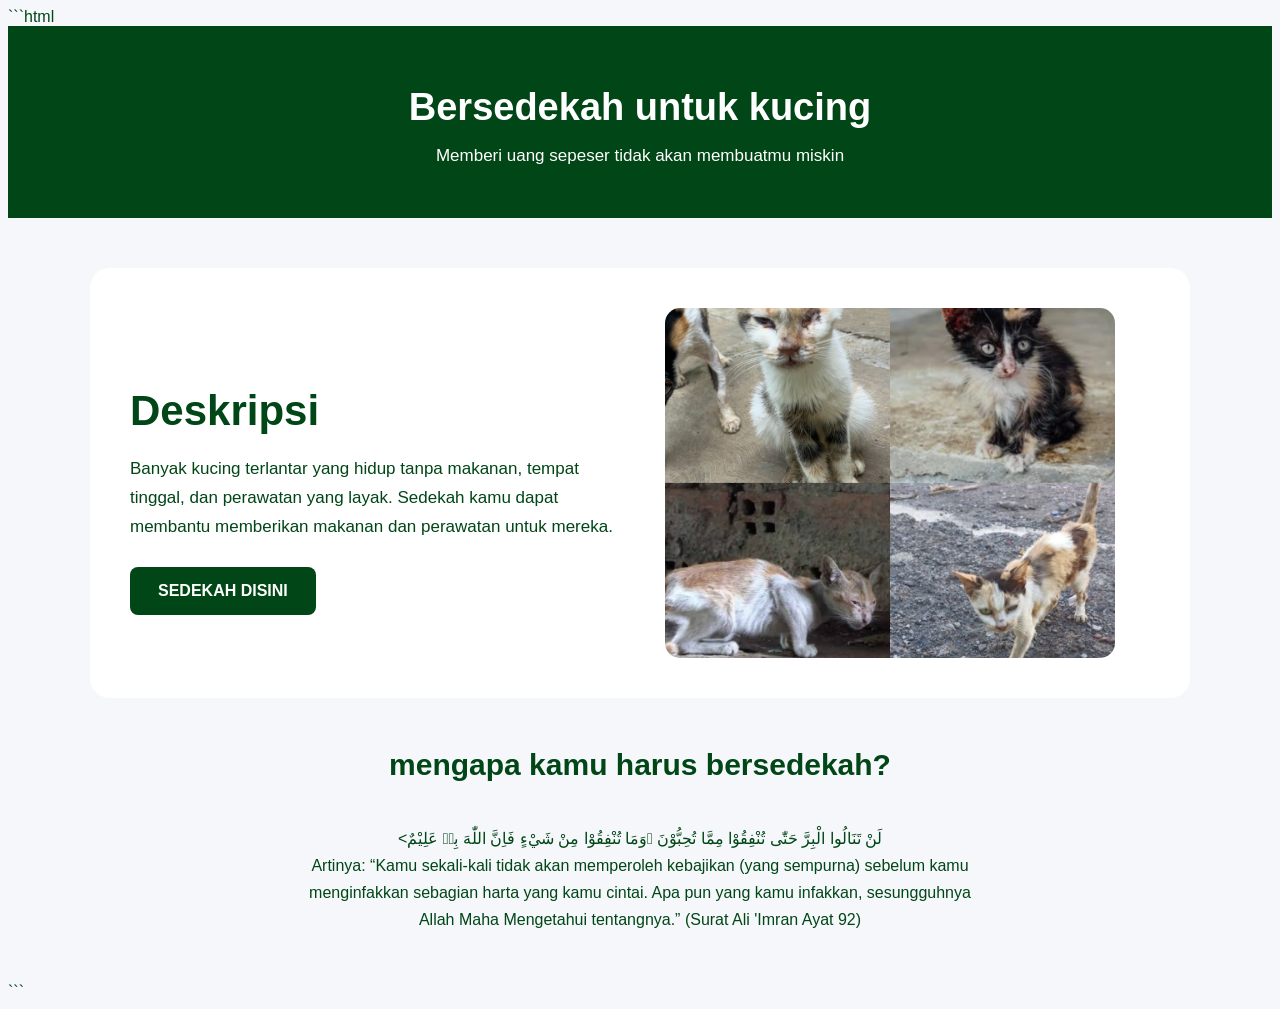
<file: index.html>
```html
<!DOCTYPE html>
<html lang="id">
<head>
    <meta charset="UTF-8">
    <meta name="viewport" content="width=device-width, initial-scale=1.0">
    <title>SEDEKAH KEPADA KUCING</title>

    <link rel="stylesheet" href="style.css">
</head>

<body>

    <header>
        <h1>Bersedekah untuk kucing</h1>
        <p>Memberi uang sepeser tidak akan membuatmu miskin</p>
    </header>

    <main>

        <section class="hero">
            <div class="hero-text">
                <h2>Deskripsi</h2>

                <p>
                    Banyak kucing terlantar yang hidup tanpa makanan,
                    tempat tinggal, dan perawatan yang layak.
                    Sedekah kamu dapat membantu memberikan makanan
                    dan perawatan untuk mereka.
                </p>

                <button onclick="openDonate()">
                    SEDEKAH DISINI
                </button>
            </div>

            <div class="hero-image">
                <img src="fotokucing.png" alt="Kucing terlantar">
            </div>
        </section>

        <section class="about">
            <h2>mengapa kamu harus bersedekah?</h2>

            <p>
              <br> <لَنْ تَنَالُوا الْبِرَّ حَتّٰى تُنْفِقُوْا مِمَّا تُحِبُّوْنَ ۗوَمَا تُنْفِقُوْا مِنْ شَيْءٍ فَاِنَّ اللّٰهَ بِهٖ عَلِيْمٌ
            </br> 
                Artinya: “Kamu sekali-kali tidak akan memperoleh kebajikan (yang sempurna) 
                sebelum kamu menginfakkan sebagian harta yang kamu cintai. Apa pun yang kamu infakkan,
                sesungguhnya Allah Maha Mengetahui tentangnya.” (Surat Ali 'Imran Ayat 92)
            </p>
        </section>

    </main>

    <!-- Kotak donasi -->
    <div id="donateBox" class="donate-box">

        <div class="donate-content">

            <span class="close" onclick="closeDonate()">&times;</span>

            <h2>Donasi untuk kucing terlantar</h2>

            <p>
                Dapat di scan menggunakan bank online apapun.
            </p>

            <!-- Ganti gambar ini dengan QR DANA kamu -->
            <img src="qris.jpg" alt="QR DANA" class="qr">

            <p class="small-text">
                nominal dapat ditentukan.
            </p>

        </div>

    </div>

    <script>
        function openDonate() {
            document.getElementById("donateBox").style.display = "flex";
        }

        function closeDonate() {
            document.getElementById("donateBox").style.display = "none";
        }
    </script>

</body>
</html>
```
</file>
<file: style.css>
```css
* {
    margin: 0;
    padding: 0;
    box-sizing: border-box;
}

body {
    font-family: Arial, sans-serif;
    background-color: #f5f7fa;
    color: #014616;
}

/* Bagian header */
header {
    background-color: #014616;
    color: white;
    text-align: center;
    padding: 35px 20px;
}

header h1 {
    font-size: 38px;
    margin-bottom: 10px;
}

header p {
    font-size: 17px;
}

/* Bagian utama */
main {
    max-width: 1100px;
    margin: auto;
    padding: 50px 20px;
}

/* Hero */
.hero {
    display: flex;
    align-items: center;
    justify-content: space-between;
    gap: 50px;
    background-color: white;
    padding: 40px;
    border-radius: 20px;
}

.hero-text {
    flex: 1;
}

.hero-text h2 {
    font-size: 42px;
    margin-bottom: 20px;
}

.hero-text p {
    font-size: 17px;
    line-height: 1.7;
    margin-bottom: 25px;
}

/* Tombol donasi */
button {
    background-color: #014616;
    color: white;
    border: none;
    padding: 15px 28px;
    border-radius: 8px;
    font-size: 16px;
    font-weight: bold;
    cursor: pointer;
}

button:hover {
    background-color: #0e7d2f;
}

/* Gambar kucing */
.hero-image {
    flex: 1;
}

.hero-image img {
    width: 100%;
    max-width: 450px;
    height: 350px;
    object-fit: cover;
    border-radius: 15px;
}

/* About */
.about {
    text-align: center;
    margin-top: 50px;
}

.about h2 {
    font-size: 30px;
    margin-bottom: 15px;
}

.about p {
    max-width: 700px;
    margin: auto;
    line-height: 1.7;
}

/* Kotak donasi */
.donate-box {
    display: none;
    position: fixed;
    top: 0;
    left: 0;
    width: 100%;
    height: 100%;
    background-color: rgba(0, 0, 0, 0.7);

    justify-content: center;
    align-items: center;
}

/* Isi kotak */
.donate-content {
    background-color: rgb(255, 255, 255);
    width: 90%;
    max-width: 400px;
    padding: 35px;
    border-radius: 15px;
    text-align: center;
    position: relative;
}

.donate-content h2 {
    margin-bottom: 15px;
}

.donate-content p {
    line-height: 1.6;
    margin-bottom: 20px;
}

/* Tombol X */
.close {
    position: absolute;
    right: 20px;
    top: 10px;
    font-size: 30px;
    cursor: pointer;
}

/* QR */
.qr {
    width: 230px;
    height: 230px;
    object-fit: contain;
}

.small-text {
    font-size: 14px;
    color: #666;
}

/* Tampilan HP */
@media (max-width: 768px) {

    .hero {
        flex-direction: column;
        text-align: center;
    }

    .hero-text h2 {
        font-size: 32px;
    }

    .hero-image img {
        height: 300px;
    }
}
```
</file>
